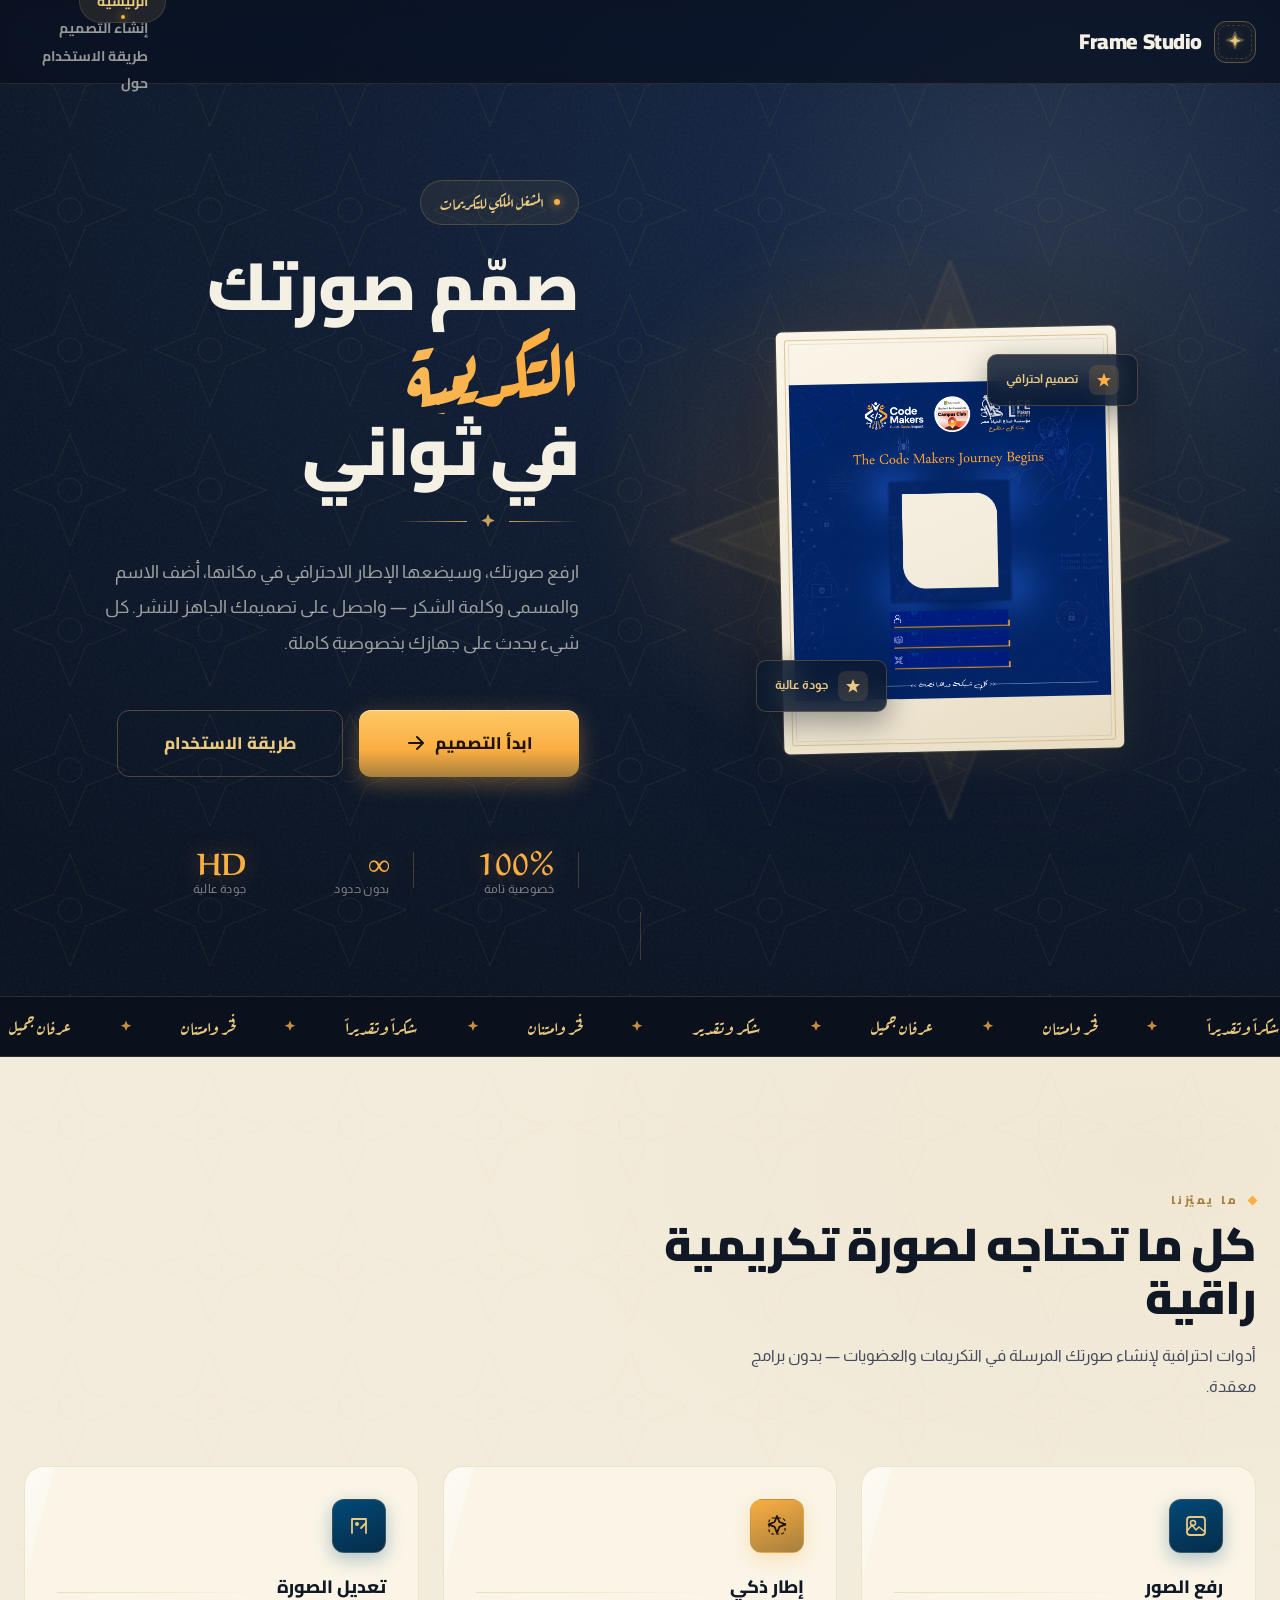
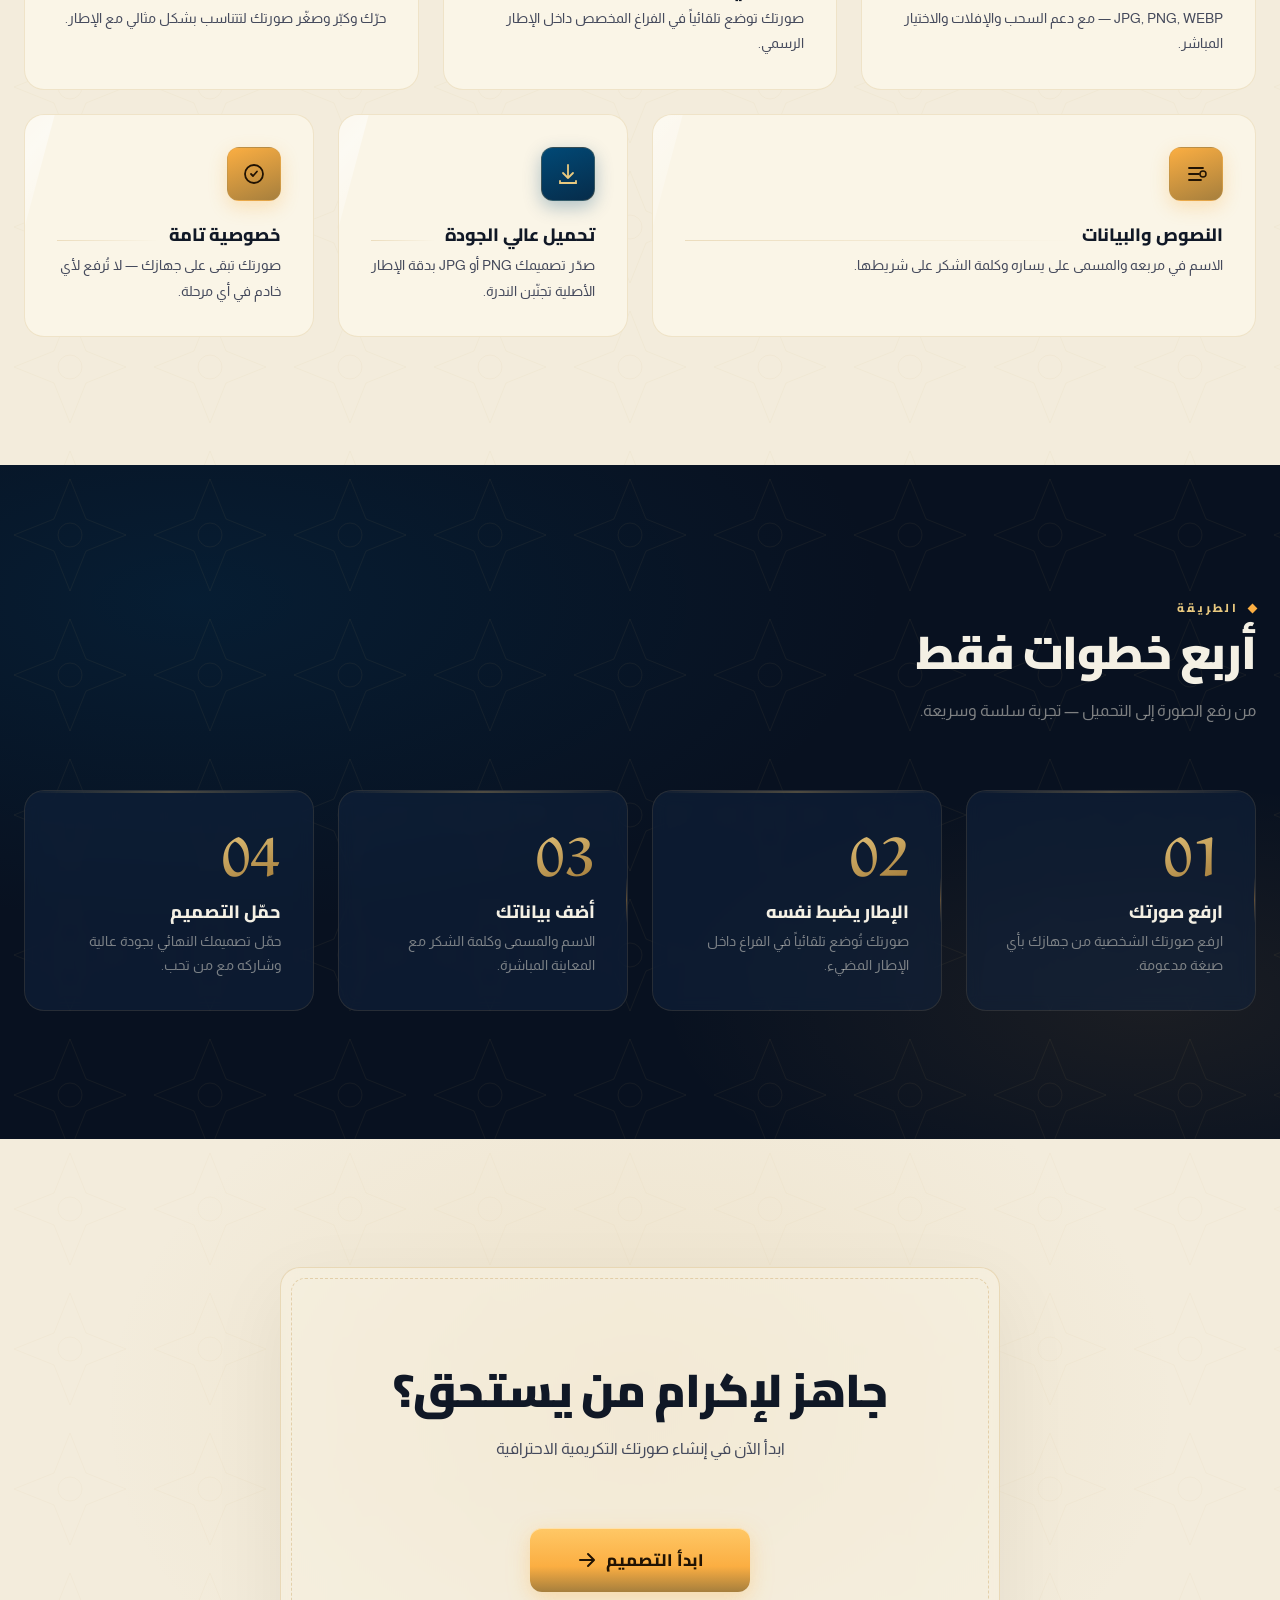
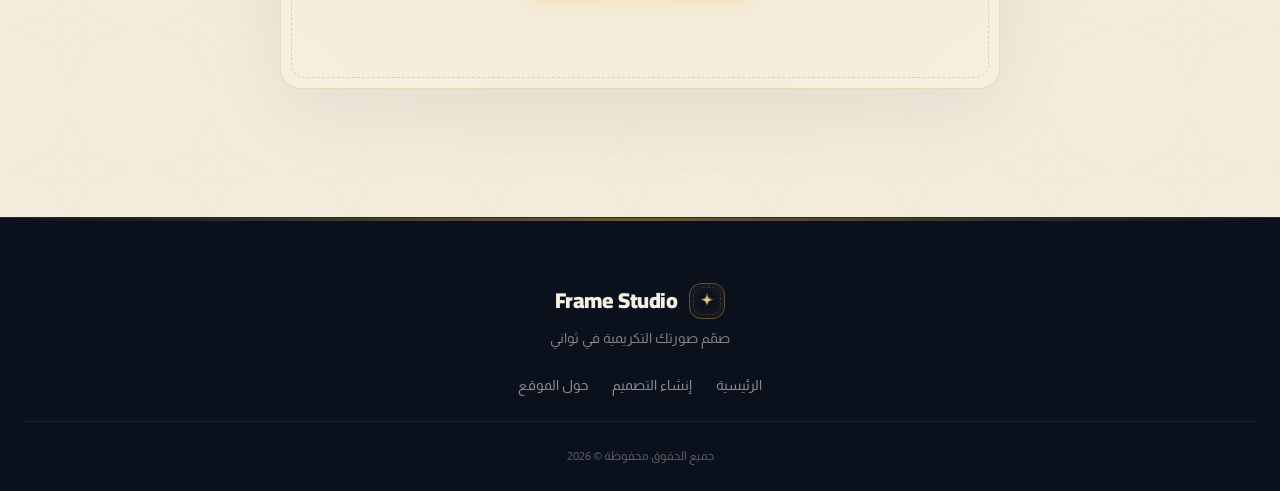
<file: index.html>
<!DOCTYPE html>
<html lang="ar" dir="rtl">
<head>
  <meta charset="UTF-8">
  <meta name="viewport" content="width=device-width, initial-scale=1.0">
  <meta name="description" content="Frame Studio - صمّم صورتك الاحترافية في ثواني">
  <title>Frame Studio | صمّم صورتك الاحترافية</title>
  <link rel="stylesheet" href="css/style.css">
  <link rel="stylesheet" href="css/responsive.css">
</head>
<body>
  <!-- Header -->
  <header class="header" id="header">
    <div class="container header__inner">
      <a href="index.html" class="logo" aria-label="Frame Studio">
        <div class="logo__mark">
          <svg width="22" height="22" viewBox="0 0 24 24" fill="none" class="star-8">
            <path d="M12 1l2.6 6.4L21 10l-6.4 2.6L12 19l-2.6-6.4L3 10l6.4-2.6z" stroke="currentColor" stroke-width="1.4" stroke-linejoin="round" fill="currentColor" opacity="0.35"/>
            <path d="M12 4.5l1.7 4.3 4.3 1.7-4.3 1.7L12 16.7l-1.7-4.5-4.3-1.7 4.3-1.7z" fill="currentColor"/>
          </svg>
        </div>
        Frame Studio
      </a>
      <nav class="nav" id="mainNav" aria-label="القائمة">
        <ul class="nav__list">
          <li><a href="index.html" class="nav__link active">الرئيسية</a></li>
          <li><a href="editor.html" class="nav__link">إنشاء التصميم</a></li>
          <li><a href="#how" class="nav__link">طريقة الاستخدام</a></li>
          <li><a href="about.html" class="nav__link">حول</a></li>
        </ul>
      </nav>
      <button class="menu-btn" id="menuBtn" aria-label="القائمة" aria-expanded="false">
        <span></span><span></span><span></span>
      </button>
    </div>
  </header>

  <!-- Hero -->
  <section class="hero">
    <div class="khatam-pattern"></div>
    <div class="hero__spot"></div>
    <div class="container hero__grid">
      <div class="hero__visual">
        <div class="hero__seal" aria-hidden="true">
          <svg viewBox="0 0 200 200" fill="none" stroke="currentColor" stroke-width="1.5">
            <path d="M100 0l28 72 72 28-72 28-28 72-28-72-72-28 72-28z" fill="currentColor" opacity="0.5"/>
            <path d="M100 18l22 60 60 22-60 22-22 60-22-60-60-22 60-22z" fill="currentColor" opacity="0.35"/>
            <circle cx="100" cy="100" r="26" fill="currentColor" opacity="0.4"/>
            <circle cx="100" cy="100" r="10" fill="currentColor"/>
          </svg>
        </div>
        <div class="hero__frame-wrap">
          <div class="hero__frame-plate">
            <img src="assets/frames/frame2.png" alt="مشاركة في كامب جدور" aria-hidden="true">
          </div>
          <div class="hero__badge hero__badge--1">
            <div class="hero__badge-icon hero__badge-icon--amber">
              <svg width="16" height="16" viewBox="0 0 16 16" fill="none"><path d="M8 1l2 5h5l-4 3.5 1.5 5L8 11.5 3.5 14.5 5 9.5 1 6h5z" fill="currentColor"/></svg>
            </div>
            تصميم احترافي
          </div>
          <div class="hero__badge hero__badge--2">
            <div class="hero__badge-icon hero__badge-icon--gold">
              <svg width="16" height="16" viewBox="0 0 16 16" fill="none"><path d="M8 1l2 5h5l-4 3.5 1.5 5L8 11.5 3.5 14.5 5 9.5 1 6h5z" fill="currentColor"/></svg>
            </div>
            جودة عالية
          </div>
        </div>
      </div>
      <div class="hero__content">
        <div class="hero__tag">
          <span class="hero__tag-dot"></span>
          المشغل الملكي للتكريمات
        </div>
        <h1 class="hero__title">
          صمّم صورتك
          <span class="hero__title-accent">التكريمية</span>
          في ثواني
        </h1>
        <div class="hero__rule">
          <svg class="star-8" width="18" height="18" viewBox="0 0 24 24" fill="currentColor"><path d="M12 1l2.6 6.4L21 10l-6.4 2.6L12 19l-2.6-6.4L3 10l6.4-2.6z"/></svg>
        </div>
        <p class="hero__subtitle">
          ارفع صورتك، وسيضعها الإطار الاحترافي في مكانها، أضف الاسم والمسمى وكلمة الشكر — واحصل على تصميمك الجاهز للنشر. كل شيء يحدث على جهازك بخصوصية كاملة.
        </p>
        <div class="hero__cta">
          <a href="editor.html" class="btn btn--amber btn--xl">
            ابدأ التصميم
            <svg width="20" height="20" viewBox="0 0 20 20" fill="none"><path d="M4 10h12M12 4l6 6-6 6" stroke="currentColor" stroke-width="2" stroke-linecap="round" stroke-linejoin="round"/></svg>
          </a>
          <a href="#how" class="btn btn--ghost btn--xl">طريقة الاستخدام</a>
        </div>
        <div class="hero__stats">
          <div class="hero-stat">
            <div class="hero-stat__number">100%</div>
            <div class="hero-stat__label">خصوصية تامة</div>
          </div>
          <div class="hero-stat">
            <div class="hero-stat__number">∞</div>
            <div class="hero-stat__label">بدون حدود</div>
          </div>
          <div class="hero-stat">
            <div class="hero-stat__number">HD</div>
            <div class="hero-stat__label">جودة عالية</div>
          </div>
        </div>
      </div>
    </div>
    <div class="hero__scroll" aria-hidden="true">
      <div class="hero__scroll-line"></div>
    </div>
  </section>

  <!-- Marquee -->
  <div class="marquee" aria-hidden="true">
    <div class="marquee__track">
      <span class="marquee__item">شكراً وتقديراً <svg width="14" height="14" viewBox="0 0 24 24" fill="currentColor"><path d="M12 1l2.6 6.4L21 10l-6.4 2.6L12 19l-2.6-6.4L3 10l6.4-2.6z"/></svg> فخر وامتنان <svg width="14" height="14" viewBox="0 0 24 24" fill="currentColor"><path d="M12 1l2.6 6.4L21 10l-6.4 2.6L12 19l-2.6-6.4L3 10l6.4-2.6z"/></svg> عرفان جميل <svg width="14" height="14" viewBox="0 0 24 24" fill="currentColor"><path d="M12 1l2.6 6.4L21 10l-6.4 2.6L12 19l-2.6-6.4L3 10l6.4-2.6z"/></svg> شكر وتقدير <svg width="14" height="14" viewBox="0 0 24 24" fill="currentColor"><path d="M12 1l2.6 6.4L21 10l-6.4 2.6L12 19l-2.6-6.4L3 10l6.4-2.6z"/></svg> فخر وامتنان <svg width="14" height="14" viewBox="0 0 24 24" fill="currentColor"><path d="M12 1l2.6 6.4L21 10l-6.4 2.6L12 19l-2.6-6.4L3 10l6.4-2.6z"/></svg></span>
      <span class="marquee__item">شكراً وتقديراً <svg width="14" height="14" viewBox="0 0 24 24" fill="currentColor"><path d="M12 1l2.6 6.4L21 10l-6.4 2.6L12 19l-2.6-6.4L3 10l6.4-2.6z"/></svg> فخر وامتنان <svg width="14" height="14" viewBox="0 0 24 24" fill="currentColor"><path d="M12 1l2.6 6.4L21 10l-6.4 2.6L12 19l-2.6-6.4L3 10l6.4-2.6z"/></svg> عرفان جميل <svg width="14" height="14" viewBox="0 0 24 24" fill="currentColor"><path d="M12 1l2.6 6.4L21 10l-6.4 2.6L12 19l-2.6-6.4L3 10l6.4-2.6z"/></svg> شكر وتقدير <svg width="14" height="14" viewBox="0 0 24 24" fill="currentColor"><path d="M12 1l2.6 6.4L21 10l-6.4 2.6L12 19l-2.6-6.4L3 10l6.4-2.6z"/></svg> فخر وامتنان <svg width="14" height="14" viewBox="0 0 24 24" fill="currentColor"><path d="M12 1l2.6 6.4L21 10l-6.4 2.6L12 19l-2.6-6.4L3 10l6.4-2.6z"/></svg></span>
      <span class="marquee__item">شكراً وتقديراً <svg width="14" height="14" viewBox="0 0 24 24" fill="currentColor"><path d="M12 1l2.6 6.4L21 10l-6.4 2.6L12 19l-2.6-6.4L3 10l6.4-2.6z"/></svg> فخر وامتنان <svg width="14" height="14" viewBox="0 0 24 24" fill="currentColor"><path d="M12 1l2.6 6.4L21 10l-6.4 2.6L12 19l-2.6-6.4L3 10l6.4-2.6z"/></svg> عرفان جميل <svg width="14" height="14" viewBox="0 0 24 24" fill="currentColor"><path d="M12 1l2.6 6.4L21 10l-6.4 2.6L12 19l-2.6-6.4L3 10l6.4-2.6z"/></svg> شكر وتقدير <svg width="14" height="14" viewBox="0 0 24 24" fill="currentColor"><path d="M12 1l2.6 6.4L21 10l-6.4 2.6L12 19l-2.6-6.4L3 10l6.4-2.6z"/></svg> فخر وامتنان <svg width="14" height="14" viewBox="0 0 24 24" fill="currentColor"><path d="M12 1l2.6 6.4L21 10l-6.4 2.6L12 19l-2.6-6.4L3 10l6.4-2.6z"/></svg></span>
    </div>
  </div>

  <!-- Features -->
  <section class="section features" id="features">
    <div class="khatam-pattern"></div>
    <div class="container" style="position:relative;z-index:1;">
      <div class="section__header">
        <div class="section__overline">ما يميّزنا</div>
        <h2 class="section__title">كل ما تحتاجه لصورة تكريمية راقية</h2>
        <p class="section__desc">أدوات احترافية لإنشاء صورتك المرسلة في التكريمات والعضويات — بدون برامج معقدة.</p>
      </div>
      <div class="features__grid">
        <div class="feature-card">
          <div class="feature-card__icon feature-card__icon--navy">
            <svg width="24" height="24" viewBox="0 0 24 24" fill="none"><rect x="3" y="3" width="18" height="18" rx="3" stroke="currentColor" stroke-width="1.8"/><circle cx="9" cy="9" r="2.5" stroke="currentColor" stroke-width="1.5"/><path d="M3 17l5-6 4 5 3-3 6 5" stroke="currentColor" stroke-width="1.5" stroke-linecap="round"/></svg>
          </div>
          <h3>رفع الصور</h3>
          <p>JPG, PNG, WEBP — مع دعم السحب والإفلات والاختيار المباشر.</p>
        </div>
        <div class="feature-card">
          <div class="feature-card__icon feature-card__icon--amber">
            <svg width="24" height="24" viewBox="0 0 24 24" fill="none"><path d="M12 2l2.4 6 6 2.4-6 2.4L12 19l-2.4-6.2L3.6 10.4l6-2.4z" stroke="currentColor" stroke-width="1.8" stroke-linejoin="round"/><rect x="4" y="4" width="16" height="16" rx="4" stroke="currentColor" stroke-width="1.2" stroke-dasharray="3 2"/></svg>
          </div>
          <h3>إطار ذكي</h3>
          <p>صورتك توضع تلقائياً في الفراغ المخصص داخل الإطار الرسمي.</p>
        </div>
        <div class="feature-card">
          <div class="feature-card__icon feature-card__icon--navy">
            <svg width="24" height="24" viewBox="0 0 24 24" fill="none"><path d="M5 19V5h14v14" stroke="currentColor" stroke-width="1.8" stroke-linecap="round" stroke-linejoin="round"/><path d="M14 14l5-5" stroke="currentColor" stroke-width="1.8" stroke-linecap="round"/><circle cx="10" cy="10" r="2" fill="currentColor"/></svg>
          </div>
          <h3>تعديل الصورة</h3>
          <p>حرّك وكبّر وصغّر صورتك لتتناسب بشكل مثالي مع الإطار.</p>
        </div>
        <div class="feature-card">
          <div class="feature-card__icon feature-card__icon--amber">
            <svg width="24" height="24" viewBox="0 0 24 24" fill="none"><path d="M5 6h14M5 12h10M5 18h12" stroke="currentColor" stroke-width="1.8" stroke-linecap="round"/><circle cx="19" cy="12" r="3" stroke="currentColor" stroke-width="1.5"/></svg>
          </div>
          <h3>النصوص والبيانات</h3>
          <p>الاسم في مربعه والمسمى على يساره وكلمة الشكر على شريطها.</p>
        </div>
        <div class="feature-card">
          <div class="feature-card__icon feature-card__icon--navy">
            <svg width="24" height="24" viewBox="0 0 24 24" fill="none"><path d="M12 3v13M7 11l5 5 5-5" stroke="currentColor" stroke-width="1.8" stroke-linecap="round" stroke-linejoin="round"/><path d="M4 19v2h16v-2" stroke="currentColor" stroke-width="1.8" stroke-linecap="round"/></svg>
          </div>
          <h3>تحميل عالي الجودة</h3>
          <p>صدّر تصميمك PNG أو JPG بدقة الإطار الأصلية تجنّبن الندرة.</p>
        </div>
        <div class="feature-card">
          <div class="feature-card__icon feature-card__icon--amber">
            <svg width="24" height="24" viewBox="0 0 24 24" fill="none"><path d="M12 21c4.97 0 9-4.03 9-9s-4.03-9-9-9-9 4.03-9 9 4.03 9 9 9z" stroke="currentColor" stroke-width="1.8"/><path d="M9 12l2 2 4-4.5" stroke="currentColor" stroke-width="1.8" stroke-linecap="round" stroke-linejoin="round"/></svg>
          </div>
          <h3>خصوصية تامة</h3>
          <p>صورتك تبقى على جهازك — لا تُرفع لأي خادم في أي مرحلة.</p>
        </div>
      </div>
    </div>
  </section>

  <!-- Steps -->
  <section class="section steps-section" id="how">
    <div class="khatam-pattern"></div>
    <div class="container" style="position:relative;z-index:1;">
      <div class="section__header">
        <div class="section__overline">الطريقة</div>
        <h2 class="section__title">أربع خطوات فقط</h2>
        <p class="section__desc">من رفع الصورة إلى التحميل — تجربة سلسة وسريعة.</p>
      </div>
      <div class="steps__grid">
        <div class="step-card">
          <div class="step-card__num">01</div>
          <h3>ارفع صورتك</h3>
          <p>ارفع صورتك الشخصية من جهازك بأي صيغة مدعومة.</p>
        </div>
        <div class="step-card">
          <div class="step-card__num">02</div>
          <h3>الإطار يضبط نفسه</h3>
          <p>صورتك تُوضع تلقائياً في الفراغ داخل الإطار المضيء.</p>
        </div>
        <div class="step-card">
          <div class="step-card__num">03</div>
          <h3>أضف بياناتك</h3>
          <p>الاسم والمسمى وكلمة الشكر مع المعاينة المباشرة.</p>
        </div>
        <div class="step-card">
          <div class="step-card__num">04</div>
          <h3>حمّل التصميم</h3>
          <p>حمّل تصميمك النهائي بجودة عالية وشاركه مع من تحب.</p>
        </div>
      </div>
    </div>
  </section>

  <!-- CTA -->
  <section class="section cta-section">
    <div class="khatam-pattern"></div>
    <div class="container" style="position:relative;z-index:1;">
      <div class="cta-section__inner">
        <div class="section__header">
          <h2 class="section__title" style="margin:0 auto;">جاهز لإكرام من يستحق؟</h2>
          <p class="section__desc" style="margin:var(--sp-md) auto 0;">ابدأ الآن في إنشاء صورتك التكريمية الاحترافية</p>
        </div>
        <div class="cta-section__btn">
          <a href="editor.html" class="btn btn--amber btn--xl">
            ابدأ التصميم
            <svg width="20" height="20" viewBox="0 0 20 20" fill="none"><path d="M4 10h12M12 4l6 6-6 6" stroke="currentColor" stroke-width="2" stroke-linecap="round" stroke-linejoin="round"/></svg>
          </a>
        </div>
      </div>
    </div>
  </section>

  <!-- Footer -->
  <footer class="footer">
    <div class="container footer__inner">
      <div class="footer__brand">
        <a href="index.html" class="logo">
          <div class="logo__mark" style="width:36px;height:36px;">
            <svg width="18" height="18" viewBox="0 0 24 24" fill="none">
              <path d="M12 1l2.6 6.4L21 10l-6.4 2.6L12 19l-2.6-6.4L3 10l6.4-2.6z" fill="currentColor" opacity="0.4"/>
              <path d="M12 4.5l1.7 4.3 4.3 1.7-4.3 1.7L12 16.7l-1.7-4.5-4.3-1.7 4.3-1.7z" fill="currentColor"/>
            </svg>
          </div>
          Frame Studio
        </a>
        <p class="footer__tagline">صمّم صورتك التكريمية في ثواني</p>
      </div>
      <div class="footer__links">
        <a href="index.html">الرئيسية</a>
        <a href="editor.html">إنشاء التصميم</a>
        <a href="about.html">حول الموقع</a>
      </div>
      <div class="footer__bottom">
        <p>جميع الحقوق محفوظة © 2026</p>
      </div>
    </div>
  </footer>

  <div class="toast-wrap" id="toastContainer" aria-live="polite"></div>
  <script src="js/app.js"></script>
</body>
</html>
</file>
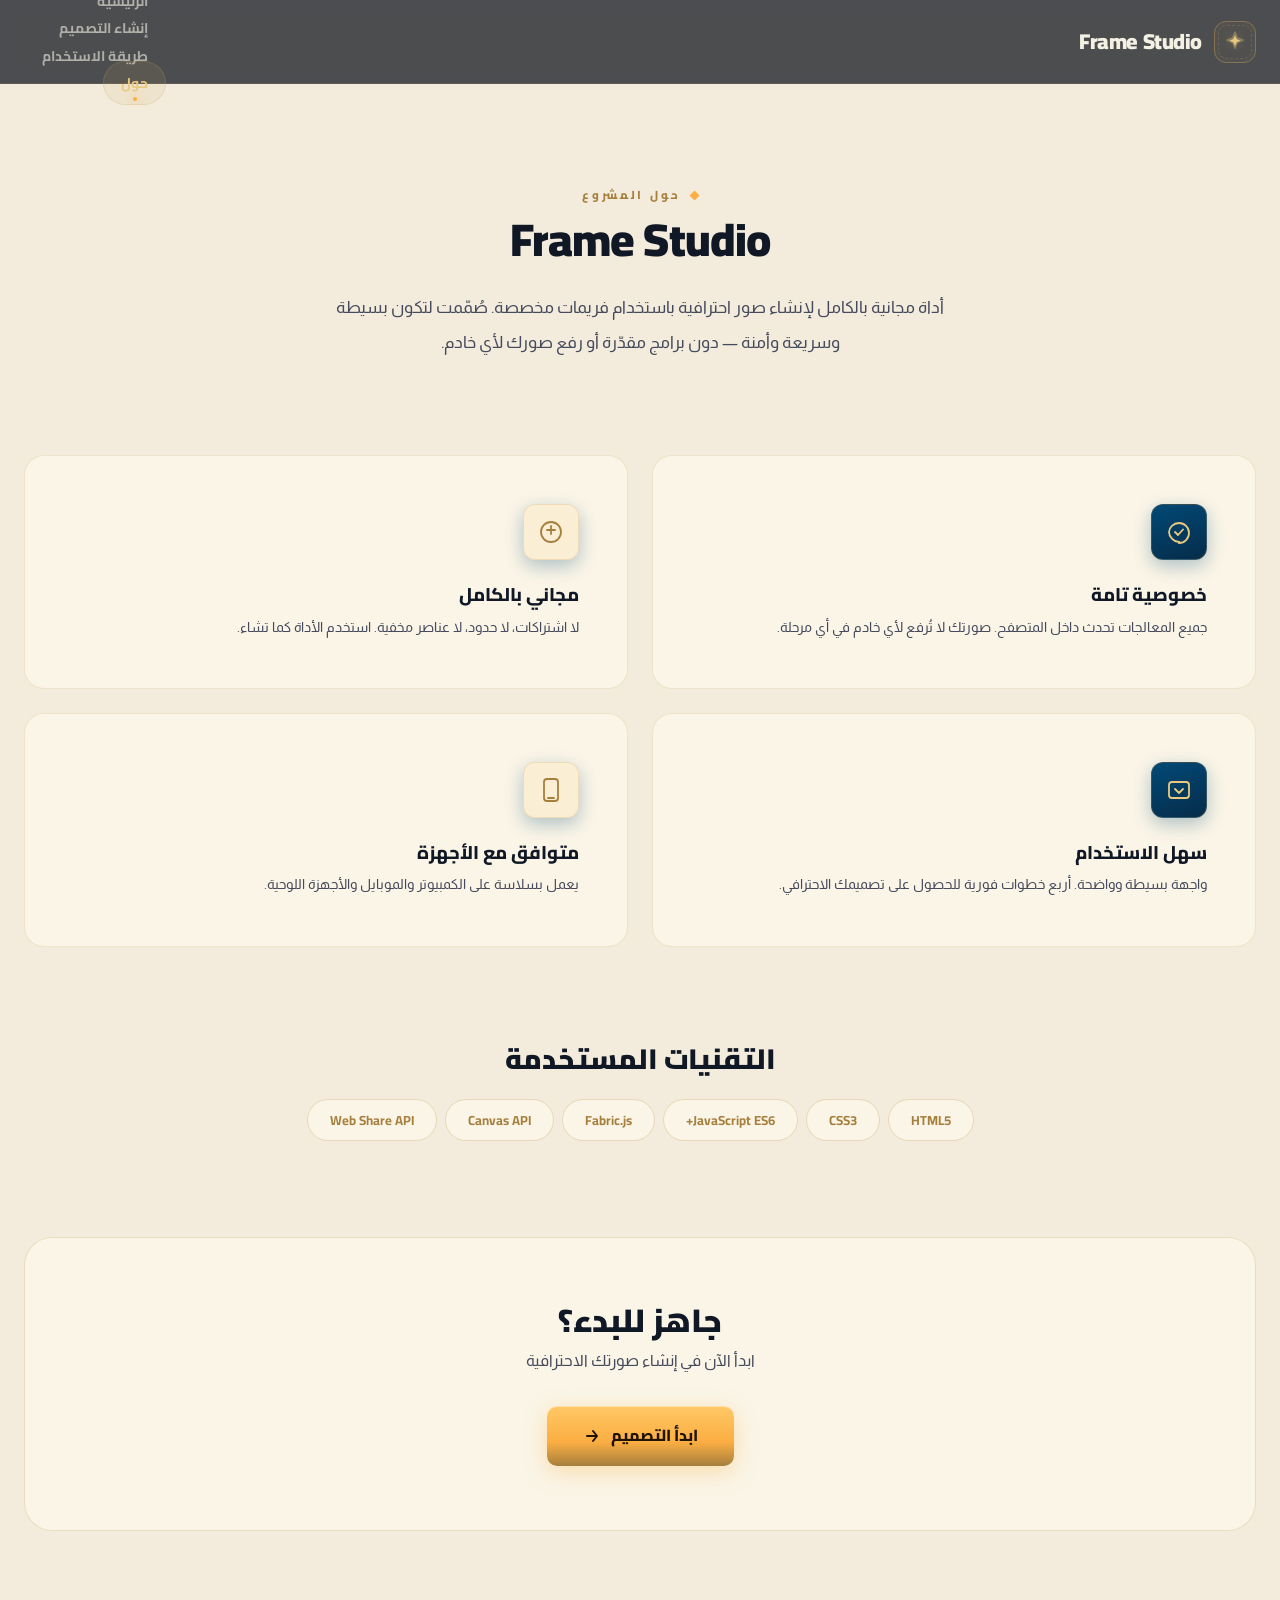
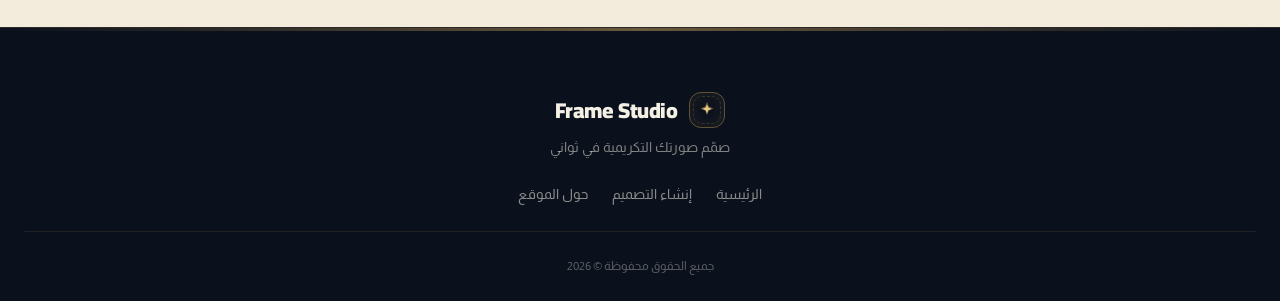
<file: about.html>
﻿<!DOCTYPE html>
<html lang="ar" dir="rtl">
<head>
  <meta charset="UTF-8">
  <meta name="viewport" content="width=device-width, initial-scale=1.0">
  <meta name="description" content="Frame Studio - حول الأداء">
  <title>حول الموقع | Frame Studio</title>
  <link rel="stylesheet" href="css/style.css">
  <link rel="stylesheet" href="css/responsive.css">
</head>
<body>
  <header class="header" id="header">
    <div class="container header__inner">
      <a href="index.html" class="logo" aria-label="Frame Studio">
        <div class="logo__mark">
          <svg width="22" height="22" viewBox="0 0 24 24" fill="none" class="star-8">
            <path d="M12 1l2.6 6.4L21 10l-6.4 2.6L12 19l-2.6-6.4L3 10l6.4-2.6z" stroke="currentColor" stroke-width="1.4" stroke-linejoin="round" fill="currentColor" opacity="0.35"/>
            <path d="M12 4.5l1.7 4.3 4.3 1.7-4.3 1.7L12 16.7l-1.7-4.5-4.3-1.7 4.3-1.7z" fill="currentColor"/>
          </svg>
        </div>
        Frame Studio
      </a>
      <nav class="nav" id="mainNav">
        <ul class="nav__list">
          <li><a href="index.html" class="nav__link">الرئيسية</a></li>
          <li><a href="editor.html" class="nav__link">إنشاء التصميم</a></li>
          <li><a href="index.html#how" class="nav__link">طريقة الاستخدام</a></li>
          <li><a href="about.html" class="nav__link active">حول</a></li>
        </ul>
      </nav>
      <button class="menu-btn" id="menuBtn" aria-label="القائمة" aria-expanded="false">
        <span></span><span></span><span></span>
      </button>
    </div>
  </header>

  <main class="about-page">
    <div class="container">
      <div class="about-hero">
        <div class="section__overline">حول المشروع</div>
        <h1 class="section__title" style="text-align:center;margin:0 auto;">Frame Studio</h1>
        <p class="about-hero__desc">
          أداة مجانية بالكامل لإنشاء صور احترافية باستخدام فريمات مخصصة.
          صُمّمت لتكون بسيطة وسريعة وأمنة — دون برامج مقدّرة أو رفع صورك لأي خادم.
        </p>
      </div>
      <div class="about-grid">
        <div class="about-card">
          <div class="about-card__icon">
            <svg width="28" height="28" viewBox="0 0 28 28" fill="none"><path d="M14 25c5.52 0 10-4.48 10-10S19.52 5 14 5 4 9.48 4 14s4.48 10 10 10z" stroke="currentColor" stroke-width="1.8"/><path d="M10 14l3 3 5-5.5" stroke="currentColor" stroke-width="1.8" stroke-linecap="round" stroke-linejoin="round"/></svg>
          </div>
          <h3>خصوصية تامة</h3>
          <p>جميع المعالجات تحدث داخل المتصفح. صورتك لا تُرفع لأي خادم في أي مرحلة.</p>
        </div>
        <div class="about-card">
          <div class="about-card__icon" style="background:rgba(251,174,66,0.1);color:var(--gold-deep);">
            <svg width="28" height="28" viewBox="0 0 28 28" fill="none"><path d="M14 24c5.52 0 10-4.48 10-10S19.52 4 14 4 4 8.48 4 14s4.48 10 10 10z" stroke="currentColor" stroke-width="1.8"/><path d="M14 8v8M10 12h8" stroke="currentColor" stroke-width="1.8" stroke-linecap="round"/></svg>
          </div>
          <h3>مجاني بالكامل</h3>
          <p>لا اشتراكات، لا حدود، لا عناصر مخفية. استخدم الأداة كما تشاء.</p>
        </div>
        <div class="about-card">
          <div class="about-card__icon">
            <svg width="28" height="28" viewBox="0 0 28 28" fill="none"><rect x="4" y="6" width="20" height="16" rx="3" stroke="currentColor" stroke-width="1.8"/><path d="M10 13l4 4 4-4" stroke="currentColor" stroke-width="1.8" stroke-linecap="round" stroke-linejoin="round"/></svg>
          </div>
          <h3>سهل الاستخدام</h3>
          <p>واجهة بسيطة وواضحة. أربع خطوات فورية للحصول على تصميمك الاحترافي.</p>
        </div>
        <div class="about-card">
          <div class="about-card__icon" style="background:rgba(251,174,66,0.1);color:var(--gold-deep);">
            <svg width="28" height="28" viewBox="0 0 28 28" fill="none"><rect x="7" y="3" width="14" height="22" rx="3" stroke="currentColor" stroke-width="1.8"/><path d="M11 22h6" stroke="currentColor" stroke-width="1.8" stroke-linecap="round"/></svg>
          </div>
          <h3>متوافق مع الأجهزة</h3>
          <p>يعمل بسلاسة على الكمبيوتر والموبايل والأجهزة اللوحية.</p>
        </div>
      </div>
      <div class="about-tech">
        <h2>التقنيات المستخدمة</h2>
        <div class="tech-list">
          <span class="tech-badge">HTML5</span>
          <span class="tech-badge">CSS3</span>
          <span class="tech-badge">JavaScript ES6+</span>
          <span class="tech-badge">Fabric.js</span>
          <span class="tech-badge">Canvas API</span>
          <span class="tech-badge">Web Share API</span>
        </div>
      </div>
      <div class="about-cta">
        <h2>جاهز للبدء؟</h2>
        <p>ابدأ الآن في إنشاء صورتك الاحترافية</p>
        <a href="editor.html" class="btn btn--amber btn--lg">
          ابدأ التصميم
          <svg width="18" height="18" viewBox="0 0 18 18" fill="none"><path d="M4 9h10M10 4l4 5-4 5" stroke="currentColor" stroke-width="2" stroke-linecap="round" stroke-linejoin="round"/></svg>
        </a>
      </div>
    </div>
  </main>

  <footer class="footer">
    <div class="container footer__inner">
      <div class="footer__brand">
        <a href="index.html" class="logo">
          <div class="logo__mark" style="width:36px;height:36px;">
            <svg width="18" height="18" viewBox="0 0 24 24" fill="none">
              <path d="M12 1l2.6 6.4L21 10l-6.4 2.6L12 19l-2.6-6.4L3 10l6.4-2.6z" fill="currentColor" opacity="0.4"/>
              <path d="M12 4.5l1.7 4.3 4.3 1.7-4.3 1.7L12 16.7l-1.7-4.5-4.3-1.7 4.3-1.7z" fill="currentColor"/>
            </svg>
          </div>
          Frame Studio
        </a>
        <p class="footer__tagline">صمّم صورتك التكريمية في ثواني</p>
      </div>
      <div class="footer__links">
        <a href="index.html">الرئيسية</a>
        <a href="editor.html">إنشاء التصميم</a>
        <a href="about.html">حول الموقع</a>
      </div>
      <div class="footer__bottom">
        <p>جميع الحقوق محفوظة © 2026</p>
      </div>
    </div>
  </footer>

  <div class="toast-wrap" id="toastContainer" aria-live="polite"></div>
  <script src="js/app.js"></script>
</body>
</html>
</file>
<file: css/style.css>
/* ================================================
   FRAME STUDIO — Royal Atelier Design System
   Editorial Luxury x Arabic Courtly Heritage
   Deep velvet + antique gold + parchment
   ================================================ */

@import url('https://fonts.googleapis.com/css2?family=Almarai:wght@300;400;700;800&family=Aref+Ruqaa:wght@400;700&family=Cairo:wght@300;400;600;700;800;900&display=swap');

:root {
  /* === Color System — Royal Atelier === */
  --ink: #0a101c;
  --ink-soft: #101a2c;
  --velvet: #0d1a30;
  --velvet-deep: #081120;
  --velvet-2: #12243f;

  --navy: #014976;
  --navy-mid: #0a6fa8;
  --navy-rgb: 1, 73, 118;

  --gold: #c9a35c;
  --gold-bright: #e9c97f;
  --gold-deep: #a67f3d;
  --gold-rgb: 201, 163, 92;

  --amber: #FBAE42;
  --amber-bright: #ffc866;
  --amber-rgb: 251, 174, 66;

  --parchment: #f3ecdc;
  --parchment-2: #faf5e7;
  --cream-cool: #f7f5ee;

  --text-primary: #101826;
  --text-body: #454a5c;
  --text-muted: #7c7f90;
  --text-inverse: #f4f0e4;

  --danger: #d4380d;
  --success: #2d8a6e;

  /* === Typography === */
  --font-display: 'Cairo', sans-serif;
  --font-body: 'Almarai', sans-serif;
  --font-ruqaa: 'Aref Ruqaa', serif;

  /* === Spacing === */
  --sp-xs: 4px;
  --sp-sm: 8px;
  --sp-md: 16px;
  --sp-lg: 24px;
  --sp-xl: 32px;
  --sp-2xl: 48px;
  --sp-3xl: 64px;
  --sp-4xl: 96px;
  --sp-5xl: 128px;

  /* === Radius === */
  --r-sm: 6px;
  --r-md: 12px;
  --r-lg: 20px;
  --r-xl: 28px;
  --r-full: 9999px;

  /* === Shadows === */
  --shadow-card: 0 2px 10px rgba(10,16,28,0.10), 0 10px 36px rgba(10,16,28,0.06);
  --shadow-elevated: 0 10px 30px rgba(10,16,28,0.12), 0 30px 70px rgba(10,16,28,0.08);
  --shadow-dramatic: 0 24px 70px rgba(8,17,36,0.45), 0 6px 24px rgba(8,17,36,0.3);
  --shadow-gold: 0 0 0 1px rgba(201,163,92,0.18), 0 8px 40px rgba(201,163,92,0.14), 0 24px 80px rgba(8,17,36,0.5);
  --shadow-glow-amber: 0 0 70px rgba(251,174,66,0.22);

  /* === Motion === */
  --ease-out-expo: cubic-bezier(0.16, 1, 0.3, 1);
  --ease-out-quint: cubic-bezier(0.22, 1, 0.36, 1);
  --ease-spring: cubic-bezier(0.34, 1.56, 0.64, 1);

  /* === Layout === */
  --header-h: 84px;
  --sidebar-w: 420px;
}

/* === Reset === */
*, *::before, *::after { margin: 0; padding: 0; box-sizing: border-box; }
html { scroll-behavior: smooth; }

body {
  font-family: var(--font-body);
  color: var(--text-primary);
  background: var(--parchment);
  -webkit-font-smoothing: antialiased;
  overflow-x: hidden;
  line-height: 1.7;
}

h1, h2, h3, h4, h5, h6 {
  font-family: var(--font-display);
  line-height: 1.15;
  font-weight: 900;
}

a { color: inherit; text-decoration: none; }
img { max-width: 100%; display: block; }
button { font-family: inherit; cursor: pointer; border: none; background: none; }
input, textarea { font-family: inherit; }
ul, ol { list-style: none; }

.sr-only {
  position: absolute; width: 1px; height: 1px; padding: 0; margin: -1px;
  overflow: hidden; clip: rect(0,0,0,0); white-space: nowrap; border: 0;
}

.container {
  width: 100%; max-width: 1320px; margin: 0 auto; padding: 0 var(--sp-lg);
}

/* Grain texture (reused) */
.grain::before, .hero::after, .steps-section::after {
  content: '';
  background-image: url("data:image/svg+xml,%3Csvg viewBox='0 0 512 512' xmlns='http://www.w3.org/2000/svg'%3E%3Cfilter id='n'%3E%3CfeTurbulence type='fractalNoise' baseFrequency='0.72' numOctaves='4' stitchTiles='stitch'/%3E%3C/filter%3E%3Crect width='100%25' height='100%25' filter='url(%23n)' opacity='0.05'/%3E%3C/svg%3E");
}

/* Eight-pointed star (khatam) pattern */
.khatam-pattern {
  position: absolute; inset: 0; z-index: 0; pointer-events: none;
  background-image: url("data:image/svg+xml,%3Csvg width='140' height='140' viewBox='0 0 140 140' xmlns='http://www.w3.org/2000/svg'%3E%3Cg fill='none' stroke='%23c9a35c' stroke-opacity='0.10'%3E%3Cpath d='M70 14 L86 54 L126 70 L86 86 L70 126 L54 86 L14 70 L54 54 Z'/%3E%3Ccircle cx='70' cy='70' r='12'/%3E%3C/g%3E%3C/svg%3E");
  background-size: 140px 140px;
}

/* =============================================
   HEADER — Velvet Royal Bar
   ============================================= */
.header {
  position: fixed; top: 0; left: 0; right: 0;
  height: var(--header-h); z-index: 1000;
  background: rgba(10,16,28,0.72);
  backdrop-filter: blur(22px) saturate(1.6);
  -webkit-backdrop-filter: blur(22px) saturate(1.6);
  border-bottom: 1px solid rgba(201,163,92,0.16);
  transition: all 0.4s var(--ease-out-expo);
}

.header.scrolled {
  background: rgba(8,17,32,0.92);
  box-shadow: 0 1px 24px rgba(8,17,32,0.35);
}

.header__inner {
  display: flex; align-items: center; justify-content: space-between;
  height: 100%;
}

/* Logo — khatam mark */
.logo {
  display: flex; align-items: center; gap: 12px;
  font-family: var(--font-display); font-weight: 900;
  font-size: 1.35rem; color: var(--text-inverse);
  letter-spacing: -0.02em;
}

.logo__mark {
  width: 42px; height: 42px;
  background: transparent;
  border: 1px solid rgba(201,163,92,0.45);
  border-radius: 12px;
  display: flex; align-items: center; justify-content: center;
  position: relative;
  box-shadow: inset 0 0 18px rgba(201,163,92,0.12);
}

.logo__mark svg { position: relative; z-index: 1; color: var(--gold-bright); }

.logo__mark .star-8 { color: var(--gold-bright); filter: drop-shadow(0 0 6px rgba(201,163,92,0.6)); }

.logo__mark::after {
  content: '';
  position: absolute; inset: 3px;
  border-radius: 9px;
  border: 1px dashed rgba(201,163,92,0.22);
}

/* Navigation */
.nav { display: flex; align-items: center; gap: 2px; }

.nav__link {
  padding: 9px 18px; border-radius: var(--r-full);
  font-family: var(--font-display); font-size: 0.875rem;
  font-weight: 700; color: rgba(244,240,228,0.6);
  transition: all 0.25s var(--ease-out-expo);
  position: relative;
}

.nav__link:hover {
  color: var(--gold-bright);
  background: rgba(201,163,92,0.08);
}

.nav__link.active {
  color: var(--gold-bright);
  background: rgba(201,163,92,0.12);
  box-shadow: inset 0 0 0 1px rgba(201,163,92,0.2);
}

.nav__link.active::after {
  content: '';
  position: absolute; bottom: 4px; left: 50%; transform: translateX(-50%);
  width: 4px; height: 4px; border-radius: 50%;
  background: var(--amber);
  box-shadow: 0 0 8px var(--amber);
}

/* Mobile menu */
.menu-btn {
  display: none; flex-direction: column; gap: 5px;
  width: 44px; height: 44px; align-items: center; justify-content: center;
  border-radius: var(--r-md);
  border: 1px solid rgba(201,163,92,0.2);
}

.menu-btn span {
  display: block; width: 22px; height: 2px;
  background: var(--gold-bright); border-radius: 2px;
  transition: all 0.3s var(--ease-out-expo);
}

.menu-btn.open span:nth-child(1) { transform: translateY(7px) rotate(45deg); }
.menu-btn.open span:nth-child(2) { opacity: 0; }
.menu-btn.open span:nth-child(3) { transform: translateY(-7px) rotate(-45deg); }

/* =============================================
   HERO — Royal Atelier Stage
   ============================================= */
.hero {
  min-height: 100vh;
  min-height: 100dvh; /* iOS/Android URL-bar safe */
  position: relative;
  display: flex; align-items: center;
  padding-top: var(--header-h); overflow: hidden;
  background: radial-gradient(120% 90% at 78% 18%, #16294a 0%, var(--velvet) 45%, var(--velvet-deep) 100%);
}

/* Gold arabesque backdrop on right */
.hero::before {
  content: '';
  position: absolute; top: -20%; right: -8%;
  width: 62%; height: 130%;
  background:
    radial-gradient(60% 60% at 60% 40%, rgba(201,163,92,0.10), transparent 70%);
  z-index: 0;
}

.hero::after { position: absolute; inset: 0; pointer-events: none; z-index: 1; }

/* Athmosphere: warm spotlight behind frame */
.hero__spot {
  position: absolute; width: 640px; height: 640px;
  right: 8%; top: 50%; transform: translateY(-50%);
  background: radial-gradient(circle, rgba(251,174,66,0.16) 0%, transparent 62%);
  filter: blur(6px);
  pointer-events: none; z-index: 0;
  animation: spotlightPulse 5s ease-in-out infinite;
}

.hero__grid {
  display: grid; grid-template-columns: 1.05fr 0.95fr;
  gap: var(--sp-3xl); align-items: center;
  position: relative; z-index: 2;
  min-height: calc(100vh - var(--header-h));
  min-height: calc(100dvh - var(--header-h));
}

/* Right content (text side) */
.hero__content {
  padding: var(--sp-4xl) 0 var(--sp-4xl) var(--sp-2xl);
  animation: heroReveal 0.9s var(--ease-out-expo) 0.1s both;
}

/* Calligraphic tag */
.hero__tag {
  display: inline-flex; align-items: center; gap: 10px;
  padding: 7px 18px; border-radius: var(--r-full);
  background: rgba(201,163,92,0.08);
  border: 1px solid rgba(201,163,92,0.25);
  font-family: var(--font-ruqaa); font-size: 1.05rem;
  color: var(--gold-bright);
  margin-bottom: var(--sp-lg);
}

.hero__tag-dot {
  width: 6px; height: 6px; border-radius: 50%;
  background: var(--amber);
  box-shadow: 0 0 10px var(--amber);
  animation: pulse 2.5s ease-in-out infinite;
}

/* Display headline */
.hero__title {
  font-size: clamp(2.6rem, 5.2vw, 4.6rem);
  font-weight: 900; line-height: 1.12;
  color: var(--text-inverse);
  margin-bottom: 0;
  letter-spacing: -0.02em;
}

.hero__title-accent {
  display: block;
  font-family: var(--font-ruqaa);
  font-weight: 700;
  font-size: 1.22em;
  color: transparent;
  background: linear-gradient(115deg, #f4d999 0%, var(--amber) 45%, var(--gold-bright) 80%, #f4d999);
  -webkit-background-clip: text;
  background-clip: text;
  -webkit-text-fill-color: transparent;
  background-size: 200% auto;
  animation: goldShimmer 6s linear infinite;
}

/* Gold rule under title */
.hero__rule {
  display: flex; align-items: center; gap: 12px;
  margin: var(--sp-lg) 0;
}

.hero__rule::before, .hero__rule::after {
  content: '';
  height: 1px; flex: 0 0 70px;
  background: linear-gradient(90deg, transparent, var(--gold));
}
.hero__rule::before { order: 1; background: linear-gradient(90deg, var(--gold), transparent); }
.hero__rule::after { order: 3; }
.hero__rule .star-8 { color: var(--gold); order: 2; animation: starSpin 24s linear infinite; }

.hero__subtitle {
  font-family: var(--font-body); font-size: 1.12rem;
  color: rgba(244,240,228,0.62); line-height: 2;
  max-width: 480px; margin-bottom: var(--sp-2xl);
}

.hero__cta {
  display: flex; gap: var(--sp-md); flex-wrap: wrap;
}

.hero__cta a { animation: riseIn 0.8s var(--ease-out-expo) both; }
.hero__cta a:nth-child(2) { animation-delay: 0.12s; }

.hero__stats {
  display: flex; gap: var(--sp-3xl); margin-top: var(--sp-3xl);
}

.hero-stat {
  position: relative; padding-right: var(--sp-lg);
}

.hero-stat:not(:last-child)::after {
  content: '';
  position: absolute; right: 0; top: 50%;
  transform: translateY(-50%); width: 1px; height: 36px;
  background: rgba(201,163,92,0.28);
}

.hero-stat__number {
  font-family: var(--font-ruqaa);
  font-size: 1.9rem; font-weight: 700;
  color: var(--amber);
  line-height: 1.25;
  text-shadow: 0 0 24px rgba(251,174,66,0.35);
}

.hero-stat__label {
  font-size: 0.78rem; color: rgba(244,240,228,0.5);
  letter-spacing: 0.03em;
}

/* Left visual — the actual frame on the atelier desk */
.hero__visual {
  position: relative; display: flex;
  align-items: center; justify-content: center;
  padding: var(--sp-3xl) 0;
  animation: heroVisualReveal 1.1s var(--ease-out-expo) 0.3s both;
}

/* Rotating khatam seal behind the frame */
.hero__seal {
  position: absolute; width: 560px; height: 560px;
  color: rgba(201,163,92,0.14);
  animation: starSpin 60s linear infinite;
  pointer-events: none;
}

.hero__seal svg { width: 100%; height: 100%; }

.hero__frame-wrap {
  position: relative; width: 360px; height: 440px;
  display: flex; align-items: center; justify-content: center;
}

/* Gilded certificate plate */
.hero__frame-plate {
  position: relative;
  width: 340px; height: 422px;
  padding: 16px;
  background: linear-gradient(160deg, var(--parchment-2) 0%, var(--parchment) 55%, #e8dcc2 100%);
  border-radius: 6px;
  box-shadow: var(--shadow-gold);
  transform: rotate(-1.2deg);
  transition: transform 0.6s var(--ease-out-expo);
}

.hero__frame-plate:hover { transform: rotate(0deg) translateY(-6px); }

.hero__frame-plate::before {
  content: '';
  position: absolute; inset: 8px;
  border: 1px solid rgba(201,163,92,0.55);
  border-radius: 3px;
  pointer-events: none;
}

.hero__frame-plate::after {
  content: '';
  position: absolute; inset: 12px;
  border: 1px solid rgba(10,16,28,0.08);
  border-radius: 2px;
  pointer-events: none;
}

.hero__frame-plate img {
  position: absolute; inset: 12px;
  width: calc(100% - 24px); height: calc(100% - 24px);
  object-fit: contain;
  mix-blend-mode: normal;
}

/* Floating gold badges */
.hero__badge {
  position: absolute; padding: 10px 18px;
  background: rgba(13,26,48,0.85);
  border: 1px solid rgba(201,163,92,0.3);
  border-radius: 10px;
  backdrop-filter: blur(12px);
  display: flex; align-items: center; gap: 10px;
  font-size: 0.78rem; font-weight: 700; color: var(--gold-bright);
  box-shadow: 0 10px 30px rgba(8,17,32,0.4);
  z-index: 2;
}

.hero__badge--1 { top: 34px; right: -8px; animation: floatBadge 5s ease-in-out infinite; }
.hero__badge--2 { bottom: 48px; left: -14px; animation: floatBadge 5s ease-in-out 2s infinite; }

.hero__badge-icon {
  width: 30px; height: 30px; border-radius: 8px;
  display: flex; align-items: center; justify-content: center;
  color: var(--gold-bright);
}
.hero__badge-icon--amber { background: rgba(251,174,66,0.14); color: var(--amber); }
.hero__badge-icon--gold { background: rgba(201,163,92,0.16); }

/* Scroll line */
.hero__scroll {
  position: absolute; bottom: 36px; left: 50%;
  transform: translateX(-50%); z-index: 2;
}

.hero__scroll-line {
  width: 1px; height: 48px;
  background: rgba(201,163,92,0.25);
  position: relative; overflow: hidden;
}

.hero__scroll-line::after {
  content: ''; position: absolute; top: -100%;
  width: 100%; height: 50%; background: var(--amber);
  animation: scrollLine 2.5s ease-in-out infinite;
}

/* =============================================
   MARQUEE — Gilded ribbon
   ============================================= */
.marquee {
  background: var(--ink);
  border-top: 1px solid rgba(201,163,92,0.2);
  border-bottom: 1px solid rgba(201,163,92,0.2);
  overflow: hidden;
  position: relative;
  padding: 14px 0;
}

.marquee__track {
  display: flex; gap: 3rem; width: max-content;
  animation: marqueeScroll 28s linear infinite;
  align-items: center;
}

.marquee__item {
  font-family: var(--font-ruqaa);
  font-size: 1.15rem;
  color: var(--gold-bright);
  white-space: nowrap;
  display: flex; align-items: center; gap: 3rem;
}

.marquee__item svg { color: var(--amber); opacity: 0.8; }

/* =============================================
   BUTTONS — Engraved brass
   ============================================= */
.btn {
  display: inline-flex; align-items: center; justify-content: center;
  gap: 10px; padding: 14px 30px;
  font-family: var(--font-display); font-size: 0.9rem;
  font-weight: 800; border-radius: 10px;
  transition: all 0.35s var(--ease-out-expo);
  white-space: nowrap; position: relative; overflow: hidden;
}

.btn--primary {
  background: linear-gradient(180deg, var(--navy-mid), var(--navy));
  color: var(--text-inverse);
  box-shadow: 0 6px 20px rgba(1,73,118,0.35), inset 0 1px 0 rgba(255,255,255,0.14);
}

.btn--primary:hover {
  background: linear-gradient(180deg, #0e7fb8, var(--navy));
  box-shadow: 0 8px 30px rgba(1,73,118,0.5), inset 0 1px 0 rgba(255,255,255,0.2);
  transform: translateY(-2px);
}

.btn--amber {
  background: linear-gradient(180deg, var(--amber-bright), var(--amber) 60%, var(--gold-deep));
  color: #211303;
  box-shadow: 0 6px 22px rgba(251,174,66,0.35), inset 0 1px 0 rgba(255,255,255,0.45);
}

.btn--amber:hover {
  background: linear-gradient(180deg, #ffd58a, var(--amber) 60%, var(--gold));
  transform: translateY(-2px);
  box-shadow: 0 10px 34px rgba(251,174,66,0.5), inset 0 1px 0 rgba(255,255,255,0.55);
}

.btn--ghost {
  background: transparent; color: var(--gold-bright);
  border: 1.5px solid rgba(201,163,92,0.35);
  backdrop-filter: blur(4px);
}

.btn--ghost:hover {
  color: var(--amber);
  border-color: var(--amber);
  background: rgba(251,174,66,0.08);
}

.btn--sm { padding: 10px 18px; font-size: 0.8rem; }
.btn--lg { padding: 16px 36px; font-size: 1rem; }
.btn--xl { padding: 18px 46px; font-size: 1.05rem; border-radius: 12px; }
.btn--full { width: 100%; }

.btn--dark {
  background: linear-gradient(180deg, var(--ink-soft), var(--ink));
  color: var(--text-inverse);
  border: 1px solid rgba(255,255,255,0.1);
}

.btn--dark:hover {
  background: var(--ink-soft);
  transform: translateY(-2px);
  box-shadow: var(--shadow-gold);
}

.btn--danger {
  background: rgba(212,56,13,0.9); color: #fff;
}

.btn--danger:hover {
  background: var(--danger);
}

/* =============================================
   SECTION — Parchment with gold rules
   ============================================= */
.section {
  padding: var(--sp-5xl) 0; position: relative;
}

.section__header { margin-bottom: var(--sp-3xl); position: relative; }

.section__overline {
  display: inline-flex; align-items: center; gap: 10px;
  font-family: var(--font-display); font-size: 0.72rem;
  font-weight: 800; letter-spacing: 0.25em;
  text-transform: uppercase; color: var(--gold-deep);
  margin-bottom: var(--sp-sm);
}

.section__overline::before {
  content: '';
  width: 7px; height: 7px;
  background: var(--amber);
  transform: rotate(45deg);
}

.section__title {
  font-size: clamp(2rem, 3.6vw, 3rem);
  font-weight: 900; letter-spacing: -0.02em;
  max-width: 620px;
  position: relative;
}

.section__desc {
  font-size: 1.02rem; color: var(--text-body);
  max-width: 520px; margin-top: var(--sp-md);
  line-height: 1.9;
}

/* =============================================
   FEATURES — Filigree bento
   ============================================= */
.features {
  background:
    radial-gradient(90% 70% at 90% 10%, rgba(201,163,92,0.07), transparent 60%),
    var(--parchment);
  position: relative;
}

.features .khatam-pattern { opacity: 0.6; }

.features__grid {
  position: relative; z-index: 1;
  display: grid;
  grid-template-columns: repeat(12, 1fr);
  gap: var(--sp-lg);
  align-items: stretch;
}

.feature-card {
  background: var(--parchment-2);
  border: 1px solid rgba(201,163,92,0.22);
  border-radius: var(--r-lg);
  padding: var(--sp-xl);
  transition: all 0.4s var(--ease-out-expo);
  position: relative; overflow: hidden;
  animation: cardRise 0.7s var(--ease-out-expo) both;
  animation-play-state: paused;
}

/* Gold corner brackets */
.feature-card::before {
  content: '';
  position: absolute; inset: 10px;
  border-radius: 12px;
  border: 1px solid transparent;
  border-image: linear-gradient(135deg, var(--gold) 0 20%, transparent 20% 35%, var(--gold) 35% 42%, transparent 42%) 1;
  pointer-events: none;
  opacity: 0;
  transition: opacity 0.4s;
}

.feature-card:hover {
  transform: translateY(-6px) rotate(-0.3deg);
  box-shadow: var(--shadow-elevated);
  border-color: var(--gold);
}

.feature-card:hover::before { opacity: 0.6; }

.feature-card::after {
  content: '';
  position: absolute; top: 0; left: -40%;
  width: 40%; height: 100%;
  background: linear-gradient(120deg, transparent, rgba(255,255,255,0.5), transparent);
  transform: skewX(-15deg);
  transition: left 0.8s var(--ease-out-expo);
}

.feature-card:hover::after { left: 130%; }

/* Bento sizes — asymmetric */
.feature-card:nth-child(1) { grid-column: span 4; }
.feature-card:nth-child(2) { grid-column: span 4; transform: translateY(18px); }
.feature-card:nth-child(2):hover { transform: translateY(12px) rotate(-0.3deg); }
.feature-card:nth-child(3) { grid-column: span 4; }
.feature-card:nth-child(4) { grid-column: span 6; }
.feature-card:nth-child(5) { grid-column: span 3; }
.feature-card:nth-child(6) { grid-column: span 3; transform: translateY(-10px); }
.feature-card:nth-child(6):hover { transform: translateY(-16px) rotate(-0.3deg); }

.feature-card__icon {
  width: 54px; height: 54px;
  border-radius: 12px;
  display: flex; align-items: center; justify-content: center;
  margin-bottom: var(--sp-lg);
  border: 1px solid rgba(201,163,92,0.25);
  position: relative;
}

.feature-card__icon--navy {
  background: linear-gradient(160deg, var(--navy), #062c4a);
  color: var(--gold-bright);
  box-shadow: 0 6px 18px rgba(1,73,118,0.3);
}

.feature-card__icon--amber {
  background: linear-gradient(160deg, var(--amber), var(--gold-deep));
  color: #211303;
  box-shadow: 0 6px 18px rgba(251,174,66,0.3);
}

.feature-card h3 {
  font-size: 1.12rem; font-weight: 800;
  margin-bottom: var(--sp-sm);
  display: flex; align-items: baseline; gap: 10px;
}

.feature-card h3::after {
  content: '';
  flex: 1; height: 1px;
  background: linear-gradient(90deg, var(--gold), transparent);
  opacity: 0.3;
}

.feature-card p {
  font-size: 0.88rem; color: var(--text-body);
  line-height: 1.8;
}

/* =============================================
   STEPS — Velvet procession
   ============================================= */
.steps-section {
  background:
    radial-gradient(90% 80% at 15% 20%, rgba(1,73,118,0.22), transparent 60%),
    radial-gradient(70% 60% at 90% 80%, rgba(251,174,66,0.08), transparent 55%),
    var(--velvet-deep);
  color: var(--text-inverse);
  position: relative; overflow: hidden;
}

.steps-section .khatam-pattern { opacity: 0.7; }

.steps-section .section__overline { color: var(--gold-bright); }
.steps-section .section__title { color: var(--text-inverse); }
.steps-section .section__desc { color: rgba(244,240,228,0.5); }

.steps__grid {
  display: grid; grid-template-columns: repeat(4, 1fr);
  gap: var(--sp-lg); position: relative; z-index: 1;
}

.step-card {
  position: relative; padding: var(--sp-xl);
  border-radius: var(--r-lg);
  background: rgba(18,36,63,0.55);
  border: 1px solid rgba(201,163,92,0.14);
  backdrop-filter: blur(8px);
  transition: all 0.4s var(--ease-out-expo);
  overflow: hidden;
  animation: cardRise 0.7s var(--ease-out-expo) both;
  animation-play-state: paused;
}

.step-card::before {
  content: '';
  position: absolute; top: 0; left: 0; right: 0;
  height: 2px;
  background: linear-gradient(90deg, transparent, var(--gold), transparent);
  opacity: 0.35;
}

.step-card:hover {
  background: rgba(18,36,63,0.85);
  border-color: rgba(201,163,92,0.35);
  transform: translateY(-6px);
  box-shadow: var(--shadow-gold);
}

.step-card__num {
  font-family: var(--font-ruqaa);
  font-size: 3.4rem; font-weight: 700; line-height: 1;
  color: transparent;
  background: linear-gradient(160deg, var(--gold-bright), var(--gold-deep));
  -webkit-background-clip: text;
  background-clip: text;
  -webkit-text-fill-color: transparent;
  display: inline-block;
  margin-bottom: var(--sp-lg);
}

.step-card h3 {
  font-size: 1.12rem; font-weight: 800;
  color: var(--text-inverse); margin-bottom: var(--sp-sm);
}

.step-card p {
  font-size: 0.85rem; color: rgba(244,240,228,0.48);
  line-height: 1.75;
}

.step-card::after {
  content: '';
  position: absolute; top: 50%; right: -1px;
  width: 2px; height: 46px;
  background: linear-gradient(180deg, transparent, var(--amber), transparent);
  transform: translateY(-50%);
  opacity: 0.35;
}

.step-card:last-child::after { display: none; }

/* =============================================
   CTA — Parchment seal plate
   ============================================= */
.cta-section {
  text-align: center; padding: var(--sp-5xl) 0;
  position: relative; overflow: hidden;
  background: var(--parchment);
}

.cta-section .khatam-pattern { opacity: 0.5; }

.cta-section::before {
  content: '';
  position: absolute; inset: 0;
  background: radial-gradient(60% 80% at 50% 40%, rgba(201,163,92,0.14), transparent 70%);
  pointer-events: none;
}

.cta-section__inner {
  position: relative; z-index: 1;
  max-width: 720px; margin: 0 auto;
  padding: var(--sp-4xl) var(--sp-2xl);
  background: rgba(250,245,231,0.4);
  border: 1px solid rgba(201,163,92,0.3);
  border-radius: 20px;
  box-shadow: 0 24px 80px rgba(10,16,28,0.06);
  backdrop-filter: blur(6px);
}

.cta-section__inner::before {
  content: '';
  position: absolute; inset: 10px;
  border: 1px dashed rgba(201,163,92,0.4);
  border-radius: 14px;
  pointer-events: none;
}

.cta-section .section__title { margin: 0 auto; }
.cta-section .section__desc { margin: var(--sp-md) auto 0; }

.cta-section__btn { margin-top: var(--sp-2xl); }

/* =============================================
   FOOTER — Velvet colophon
   ============================================= */
.footer {
  background: var(--ink);
  color: var(--text-inverse);
  padding: var(--sp-3xl) 0 var(--sp-lg);
  border-top: 1px solid rgba(201,163,92,0.18);
  position: relative;
}

.footer::before {
  content: '';
  position: absolute; top: 0; left: 0; right: 0; height: 3px;
  background: linear-gradient(90deg, transparent, var(--gold), transparent);
  opacity: 0.5;
}

.footer__inner {
  display: flex; flex-direction: column;
  align-items: center; gap: var(--sp-lg);
}

.footer__brand { text-align: center; }
.footer__brand .logo { justify-content: center; margin-bottom: var(--sp-sm); }
.footer__tagline {
  font-size: 0.85rem; color: rgba(244,240,228,0.5);
}

.footer__links { display: flex; gap: var(--sp-lg); }

.footer__links a {
  font-size: 0.85rem; color: rgba(244,240,228,0.55);
  transition: color 0.2s;
}

.footer__links a:hover { color: var(--gold-bright); }

.footer__bottom {
  padding-top: var(--sp-lg);
  border-top: 1px solid rgba(201,163,92,0.12);
  width: 100%; text-align: center;
}

.footer__bottom p { font-size: 0.78rem; color: rgba(244,240,228,0.35); }

/* =============================================
   ABOUT PAGE
   ============================================= */
.about-page {
  padding-top: calc(var(--header-h) + var(--sp-4xl));
  padding-bottom: var(--sp-4xl);
}

.about-hero { text-align: center; margin-bottom: var(--sp-4xl); }
.about-hero .section__title { margin: 0 auto; }
.about-hero__desc {
  font-size: 1.08rem; color: var(--text-body);
  max-width: 620px; margin: var(--sp-lg) auto 0;
  line-height: 2;
}

.about-grid {
  display: grid; grid-template-columns: repeat(2, 1fr);
  gap: var(--sp-lg); margin-bottom: var(--sp-4xl);
}

.about-card {
  background: var(--parchment-2);
  border: 1px solid rgba(201,163,92,0.22);
  border-radius: var(--r-lg);
  padding: var(--sp-2xl);
  transition: all 0.4s var(--ease-out-expo);
  position: relative;
  animation: cardRise 0.7s var(--ease-out-expo) both;
  animation-play-state: paused;
}

.about-card:hover {
  transform: translateY(-6px);
  box-shadow: var(--shadow-elevated);
  border-color: var(--gold);
}

.about-card__icon {
  width: 56px; height: 56px; border-radius: var(--r-md);
  background: linear-gradient(160deg, var(--navy), #062c4a);
  color: var(--gold-bright);
  border: 1px solid rgba(201,163,92,0.25);
  display: flex; align-items: center; justify-content: center;
  margin-bottom: var(--sp-lg);
  box-shadow: 0 6px 18px rgba(1,73,118,0.3);
}

.about-card h3 { font-size: 1.15rem; font-weight: 800; margin-bottom: var(--sp-sm); }
.about-card p { font-size: 0.9rem; color: var(--text-body); line-height: 1.85; }

.about-tech { text-align: center; margin-bottom: var(--sp-4xl); }
.about-tech h2 { font-size: 1.75rem; margin-bottom: var(--sp-lg); }

.tech-list { display: flex; flex-wrap: wrap; justify-content: center; gap: var(--sp-sm); }

.tech-badge {
  padding: 9px 22px; border-radius: var(--r-full);
  background: var(--parchment-2);
  border: 1px solid rgba(201,163,92,0.35);
  font-family: var(--font-display); font-size: 0.82rem;
  font-weight: 700; color: var(--gold-deep);
}

.about-cta {
  text-align: center; padding: var(--sp-3xl);
  background: var(--parchment-2);
  border-radius: var(--r-xl);
  border: 1px solid rgba(201,163,92,0.3);
  position: relative;
}

.about-cta h2 { font-size: 2rem; margin-bottom: var(--sp-sm); }
.about-cta p { color: var(--text-body); margin-bottom: var(--sp-xl); }

/* =============================================
   TOAST — Velvet plaque
   ============================================= */
.toast-wrap {
  position: fixed; bottom: var(--sp-lg); left: 50%;
  transform: translateX(-50%); z-index: 9999;
  display: flex; flex-direction: column; gap: var(--sp-sm);
  pointer-events: none;
}

.toast {
  display: flex; align-items: center; gap: 10px;
  padding: 14px 22px; border-radius: 12px;
  background: rgba(10,16,28,0.94);
  color: var(--text-inverse);
  font-size: 0.85rem; font-weight: 700;
  border: 1px solid rgba(201,163,92,0.3);
  box-shadow: var(--shadow-gold);
  pointer-events: auto;
  animation: toastIn 0.5s var(--ease-out-expo) both;
}

.toast--success { border-right: 3px solid var(--success); }
.toast--error { border-right: 3px solid var(--danger); }
.toast--info { border-right: 3px solid var(--amber); }

.toast.removing { animation: toastOut 0.3s var(--ease-out-expo) both; }

/* =============================================
   ANIMATIONS
   ============================================= */
@keyframes heroReveal {
  from { opacity: 0; transform: translateY(44px); }
  to { opacity: 1; transform: translateY(0); }
}

@keyframes heroVisualReveal {
  from { opacity: 0; transform: translateX(-46px) scale(0.95); }
  to { opacity: 1; transform: translateX(0) scale(1); }
}

@keyframes riseIn {
  from { opacity: 0; transform: translateY(26px); }
  to { opacity: 1; transform: translateY(0); }
}

@keyframes cardRise {
  from { opacity: 0; transform: translateY(34px); }
  to { opacity: 1; transform: translateY(0); }
}

@keyframes floatBadge {
  0%, 100% { transform: translateY(0) rotate(0deg); }
  50% { transform: translateY(-12px) rotate(1deg); }
}

@keyframes pulse {
  0%, 100% { opacity: 1; }
  50% { opacity: 0.35; }
}

@keyframes scrollLine {
  0% { top: -50%; }
  100% { top: 150%; }
}

@keyframes starSpin {
  to { transform: rotate(360deg); }
}

@keyframes goldShimmer {
  to { background-position: -200% center; }
}

@keyframes spotlightPulse {
  0%, 100% { opacity: 0.75; transform: translateY(-50%) scale(1); }
  50% { opacity: 1; transform: translateY(-50%) scale(1.06); }
}

@keyframes marqueeScroll {
  to { transform: translateX(50%); }
}
/* RTL marquee: translateX adjusts for dir=rtl; strings scroll right-to-left */

@keyframes toastIn {
  from { opacity: 0; transform: translateY(16px) scale(0.96); }
  to { opacity: 1; transform: translateY(0) scale(1); }
}

@keyframes toastOut {
  from { opacity: 1; transform: translateY(0) scale(1); }
  to { opacity: 0; transform: translateY(-8px) scale(0.96); }
}

/* =============================================
   UTILITIES
   ============================================= */
:focus-visible {
  outline: 2px solid var(--amber);
  outline-offset: 3px;
}

::selection {
  background: rgba(251,174,66,0.28);
  color: var(--ink);
}

::-webkit-scrollbar { width: 7px; height: 7px; }
::-webkit-scrollbar-track { background: transparent; }
::-webkit-scrollbar-thumb { background: rgba(201,163,92,0.4); border-radius: 4px; }
::-webkit-scrollbar-thumb:hover { background: var(--gold); }

/* Empty / Error states */
.empty-state,
.error-state {
  text-align: center;
  padding: 40px;
  color: var(--text-muted);
}

.empty-state h3,
.error-state h3 {
  font-size: 1.1rem;
  font-weight: 800;
  color: var(--ink);
  margin-bottom: 8px;
}

.empty-state p,
.error-state p {
  font-size: 0.9rem;
  color: var(--text-muted);
  margin-bottom: 16px;
}
</file>
<file: css/responsive.css>
/* ========================================
   FRAME STUDIO — Responsive
   ======================================== */

/* Tablet */
@media (max-width: 1024px) {
  :root { --sidebar-w: 380px; }

  .hero__grid {
    grid-template-columns: 1fr;
    text-align: center; gap: var(--sp-2xl);
  }

  .hero::before {
    width: 100%; height: 50%;
    clip-path: polygon(0 0, 100% 0, 100% 100%, 0 80%);
  }

  .hero__content { padding: var(--sp-2xl) 0; }
  .hero__subtitle { margin: 0 auto var(--sp-2xl); }
  .hero__cta { justify-content: center; }
  .hero__stats { justify-content: center; }

  .hero__visual { min-height: 340px; }
  .hero__frame-plate { width: 300px; }
  .hero__seal { width: 130px; }
  .hero__badge--1 { right: 0; }
  .hero__badge--2 { left: 0; }

  .features__grid {
    grid-template-columns: repeat(2, 1fr);
  }

  .feature-card:nth-child(n) { grid-column: span 1; }
  .feature-card:nth-child(5),
  .feature-card:nth-child(6) { grid-column: span 1; }

  .steps__grid { grid-template-columns: repeat(2, 1fr); }
  .step-card::after { display: none; }
}

/* Mobile Large */
@media (max-width: 768px) {
  :root { --header-h: 64px; }

  /* Touch: remove double-tap zoom delay, allow instant taps */
  button, .frame-card, .upload-zone, input, textarea {
    touch-action: manipulation;
  }

  /* Frame cards: larger tap targets */
  .frame-card__label,
  .frame-card__name { padding: 10px 6px; font-size: 0.72rem; }

  /* Nav */
  .nav {
    position: fixed; top: var(--header-h);
    left: 0; right: 0;
    background: rgba(11,21,40,0.97);
    backdrop-filter: blur(20px);
    border-bottom: 1px solid rgba(201,163,92,0.2);
    padding: var(--sp-md);
    transform: translateY(-110%);
    opacity: 0; pointer-events: none;
    transition: all 0.35s var(--ease-out-expo);
    z-index: 500;
  }

  .nav.open {
    transform: translateY(0);
    opacity: 1; pointer-events: auto;
  }

  .nav__list {
    flex-direction: column; gap: 4px;
  }

  .nav__link {
    width: 100%; padding: 12px 16px;
    justify-content: center; border-radius: var(--r-md);
    color: rgba(233,201,127,0.8);
  }

  .menu-btn { display: flex; }

  /* Hero */
  .hero { min-height: auto; padding-top: calc(var(--header-h) + var(--sp-xl)); padding-bottom: var(--sp-xl); }
  .hero::before { display: none; }
  .hero__title { font-size: clamp(2rem, 7vw, 3rem); }
  .hero__subtitle { font-size: 0.95rem; }
  .hero__cta { flex-direction: column; align-items: center; }
  .hero__stats { gap: var(--sp-lg); }
  .hero__visual { min-height: 260px; }
  .hero__frame-plate { width: 240px; }
  .hero__seal { width: 110px; opacity: 0.5; }
  .hero__badge { display: none; }
  .hero__scroll { display: none; }

  /* Marquee */
  .marquee {
    border-width: 1px 0;
    padding: 12px 0;
  }
  .marquee__item { font-size: 0.8rem; margin: 0 22px; }
  .marquee__item svg { width: 12px; height: 12px; margin: 0 4px; }

  /* Features */
  .section { padding: var(--sp-4xl) 0; }
  .features__grid { grid-template-columns: 1fr; }
  .feature-card:nth-child(n) { grid-column: span 1; }
  .section__title { font-size: clamp(1.6rem, 5vw, 2.2rem); }

  /* Steps */
  .steps__grid { grid-template-columns: 1fr; }

  /* Footer */
  .footer__links { flex-wrap: wrap; justify-content: center; gap: var(--sp-md); }

  /* About */
  .about-page { padding-top: calc(var(--header-h) + var(--sp-2xl)); }
  .about-grid { grid-template-columns: 1fr; }

  /* Editor — natural page scroll; canvas premieres, form follows */
  .editor-main { padding-top: var(--header-h); padding-bottom: 74px; } /* reclaim step-bar; clear fixed mobile-nav */

  .editor-body {
    min-height: 100vh;
    min-height: 100dvh; /* iOS/Android URL-bar safe */
  }

  .editor-layout {
    display: flex;
    flex-direction: column;
    grid-template-columns: none; /* override the desktop 2-col grid */
    min-height: calc(100dvh - var(--header-h));
  }

  .sidebar {
    order: 2; border-left: none;
    border-top: 1px solid rgba(201,163,92,0.35);
    flex: 0 0 auto;
    min-height: 0;
  }
  .sidebar__head { padding: 8px 14px; }
  .sidebar__head h2 { font-size: 0.9rem; }
  .sidebar__body { padding: 10px 14px; }
  .upload-zone__icon { width: 56px; height: 56px; }
  .upload-zone { padding: var(--sp-lg) var(--sp-md); }
  .form-input { padding: 10px 14px; font-size: 0.88rem; }
  .form-range { height: 3px; }

  .canvas-area { order: 1; flex: 1 1 auto; min-height: 56vh; padding-bottom: 88px; }

  .step-bar-wrap { display: none; }
  .mobile-nav { display: flex; }
  .sidebar__nav { display: none; }

  .canvas-controls { bottom: 14px; padding: 10px 16px; gap: 8px; flex-wrap: wrap; justify-content: center; width: auto; }
  .canvas-controls .form-range { width: 90px; }
  .ctrl-label { display: none; }
}

/* Mobile Small */
@media (max-width: 480px) {
  /* 480px and below */
  .container { padding: 0 var(--sp-md); }

  .hero__title { font-size: 1.8rem; }
  .hero__tag { font-size: 0.65rem; }

  .hero__frame-plate { width: 200px; }
  .hero__seal { width: 96px; }

  .feature-card { padding: var(--sp-lg); }
  .about-card { padding: var(--sp-lg); }

  .sidebar__head { padding: 6px 12px; }
  .sidebar__body { padding: 8px 12px; }
  .frames-grid { gap: 6px; }
  .upload-zone { padding: var(--sp-xl) var(--sp-md); }
  .canvas-controls { flex-wrap: wrap; justify-content: center; }

  /* iPhone home-indicator safe area */
  .mobile-nav {
    padding-bottom: calc(10px + env(safe-area-inset-bottom));
  }
}

/* Short screens — desktop/tablet only (mobile uses the natural stacked flow above) */
@media (max-height: 700px) and (min-width: 769px) {
  .editor-main { padding-top: calc(var(--header-h) + 42px); }
  .canvas-area { min-height: 70vh; } /* keep the preview usable on short desktop screens */
}

@media print {
  .header, .step-bar-wrap, .sidebar, .mobile-nav, .canvas-controls { display: none !important; }
  .editor-main { padding-top: 0; }
  .editor-layout { grid-template-columns: 1fr; }
  .canvas-area { background: white; }
}
</file>
